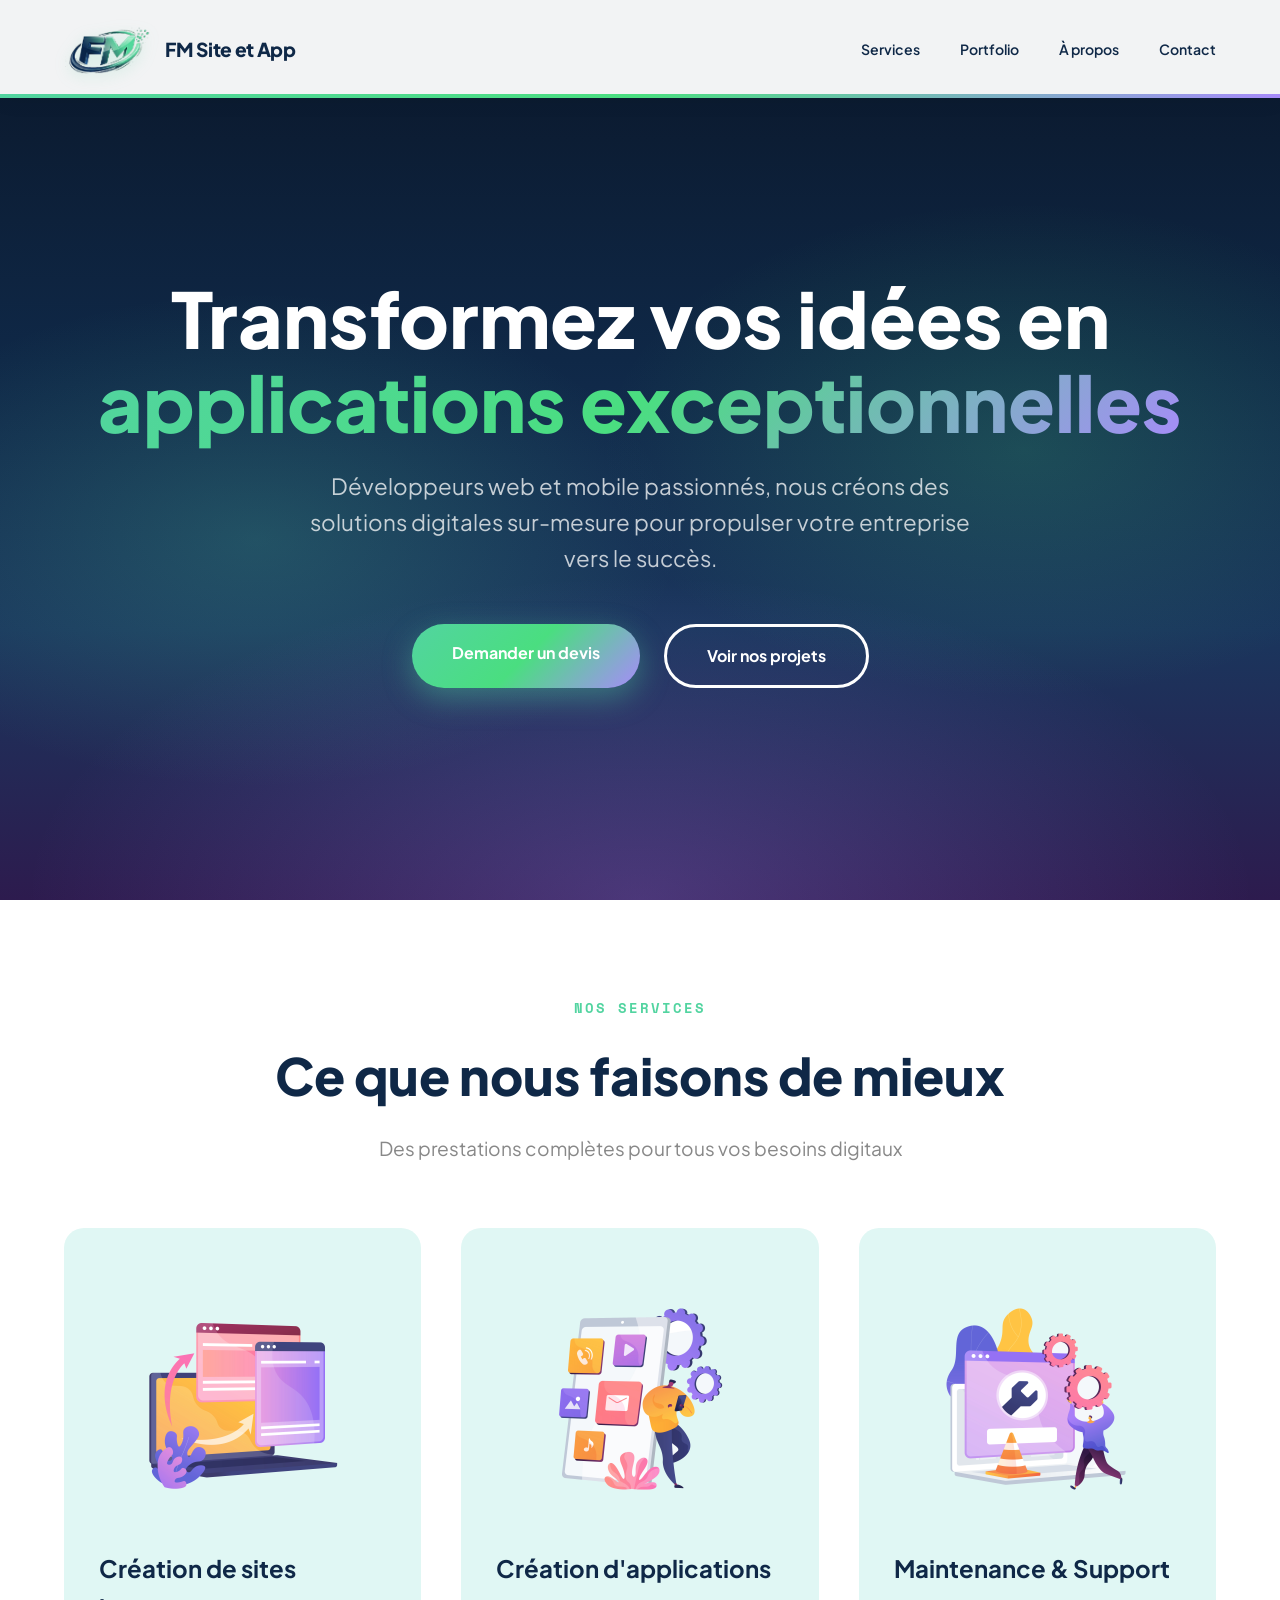
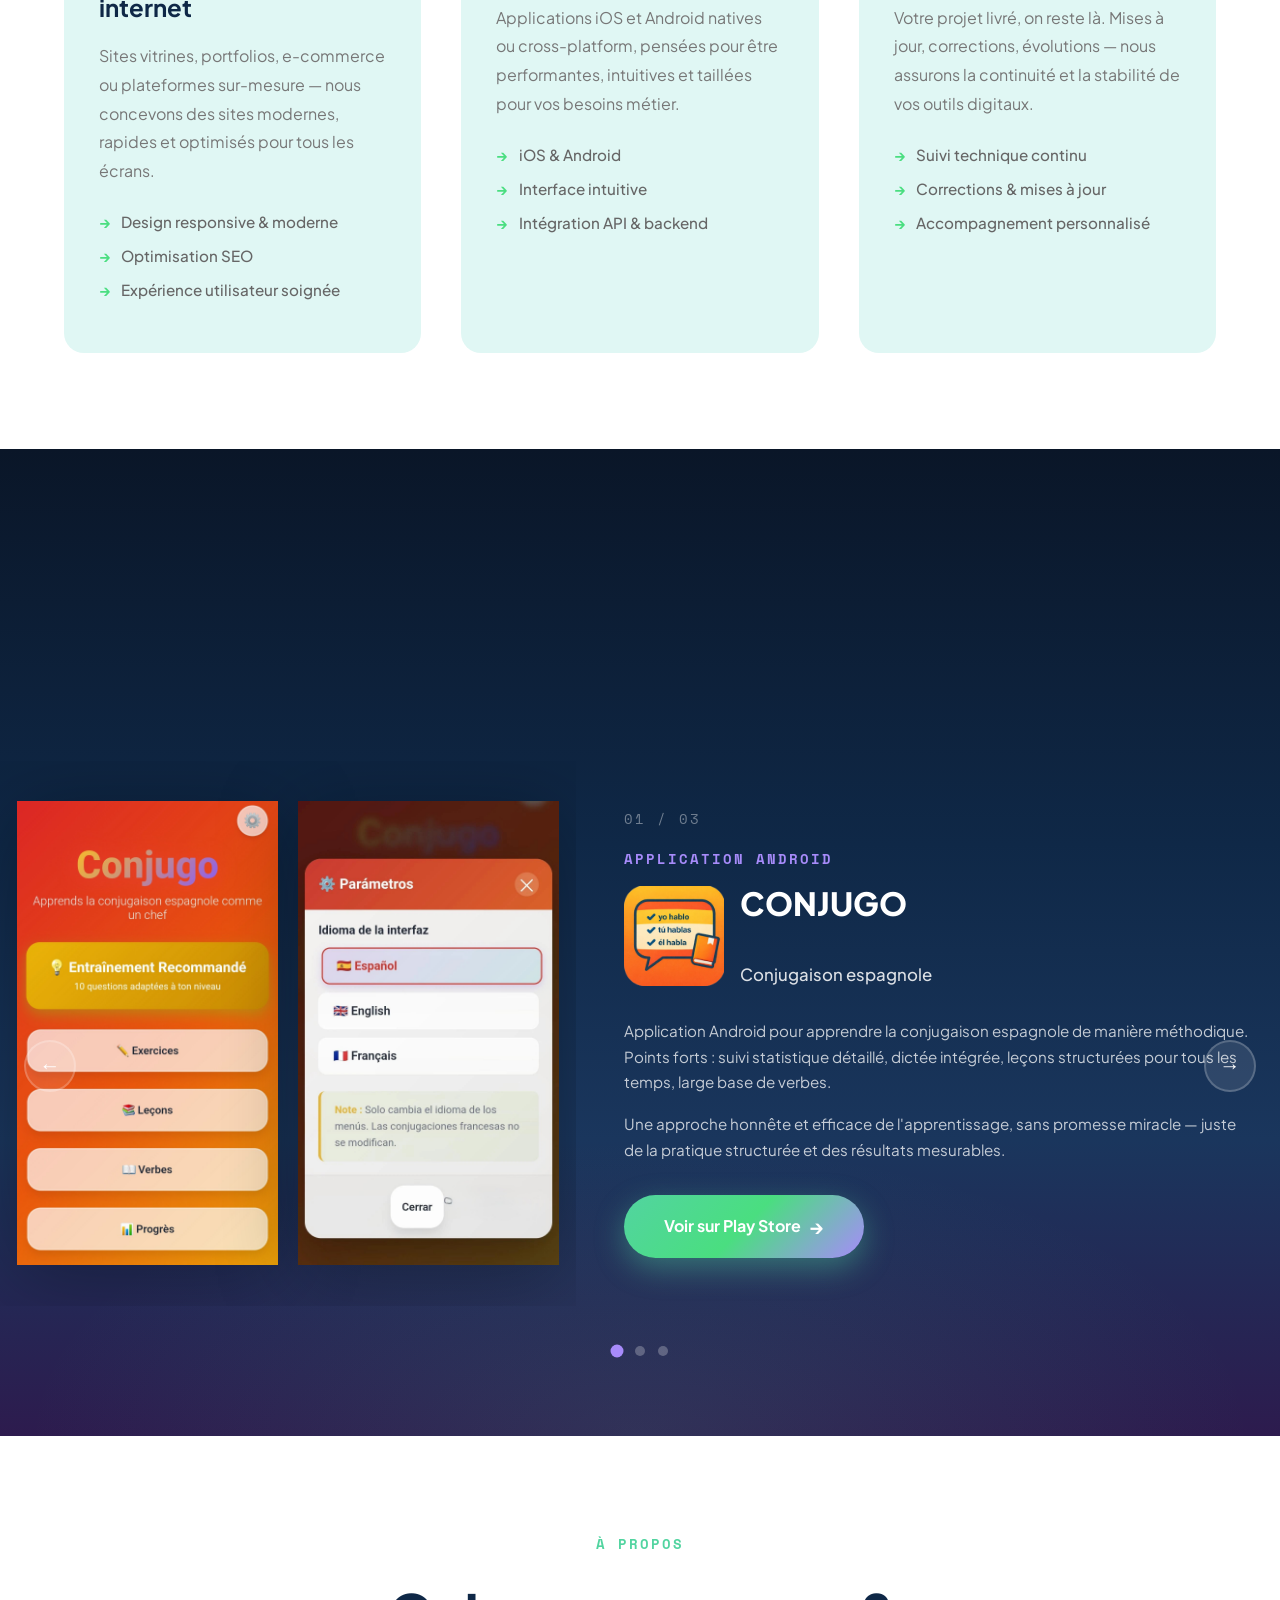
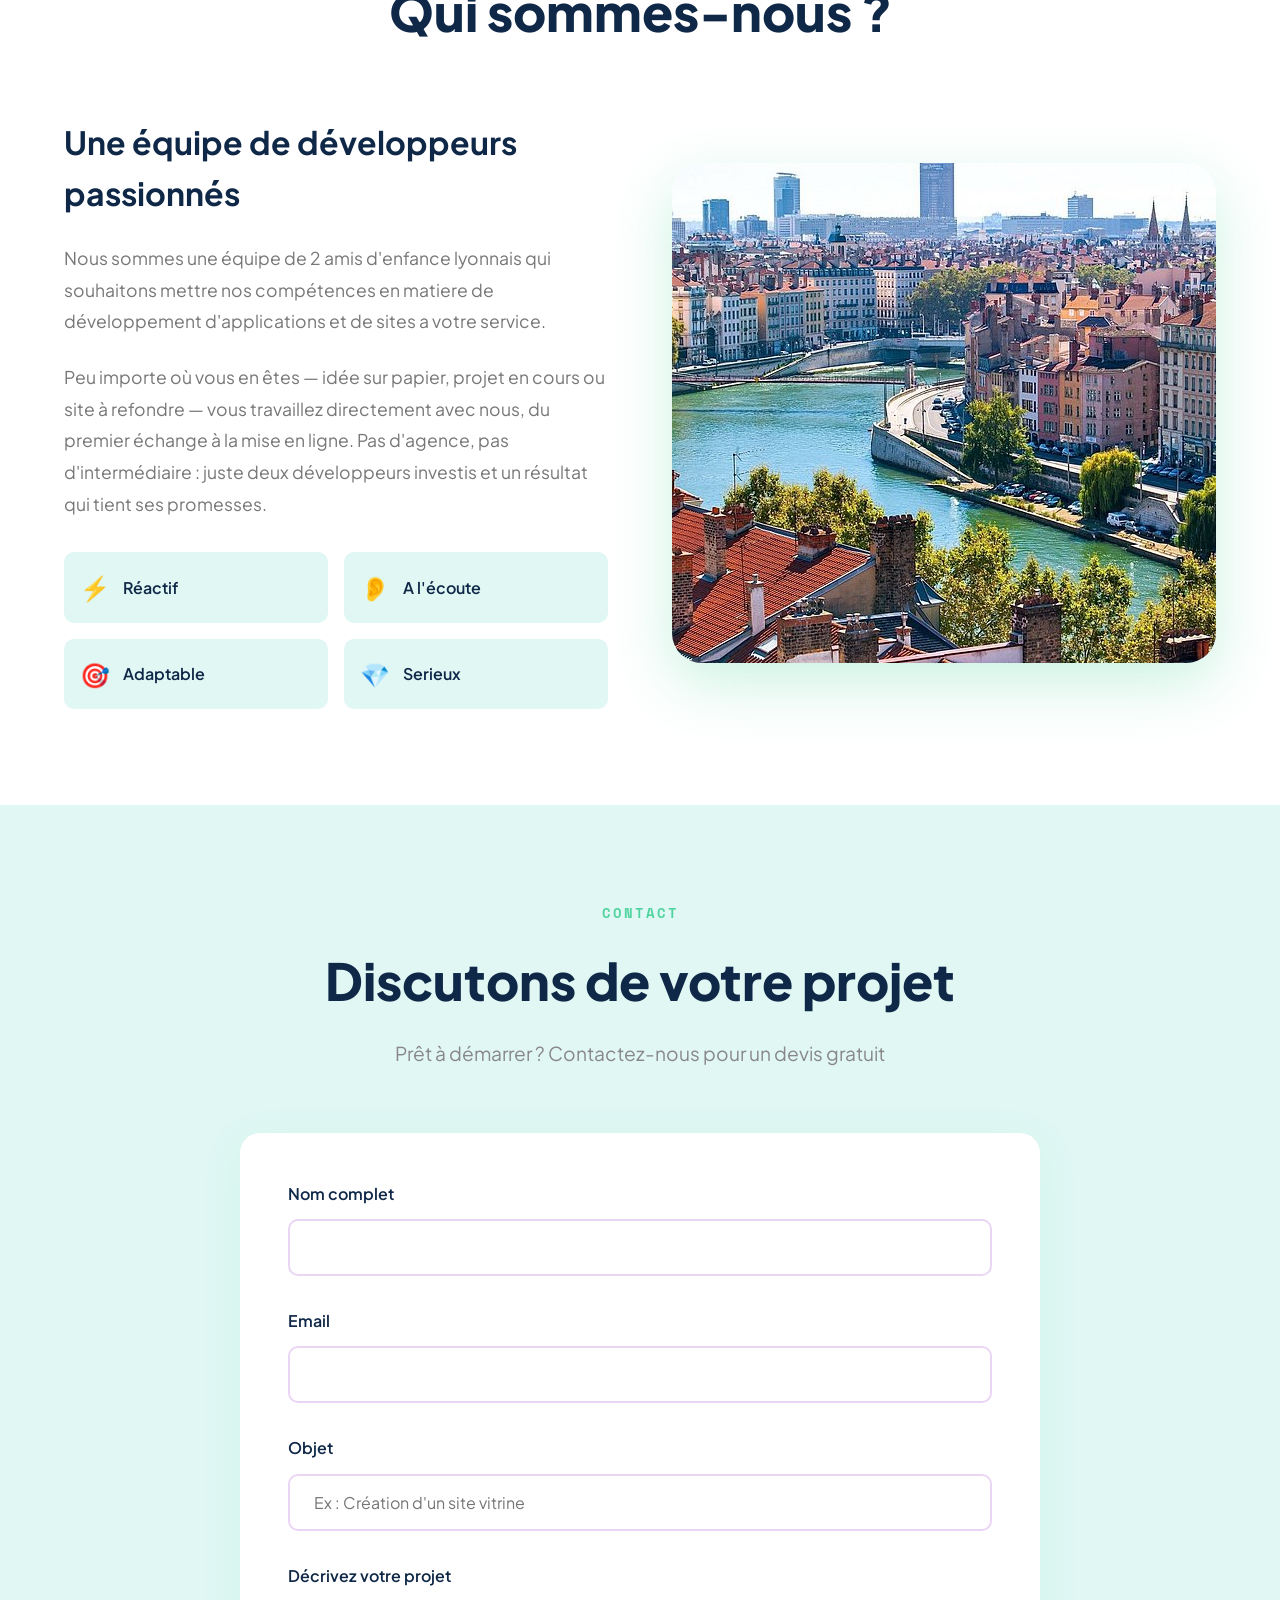
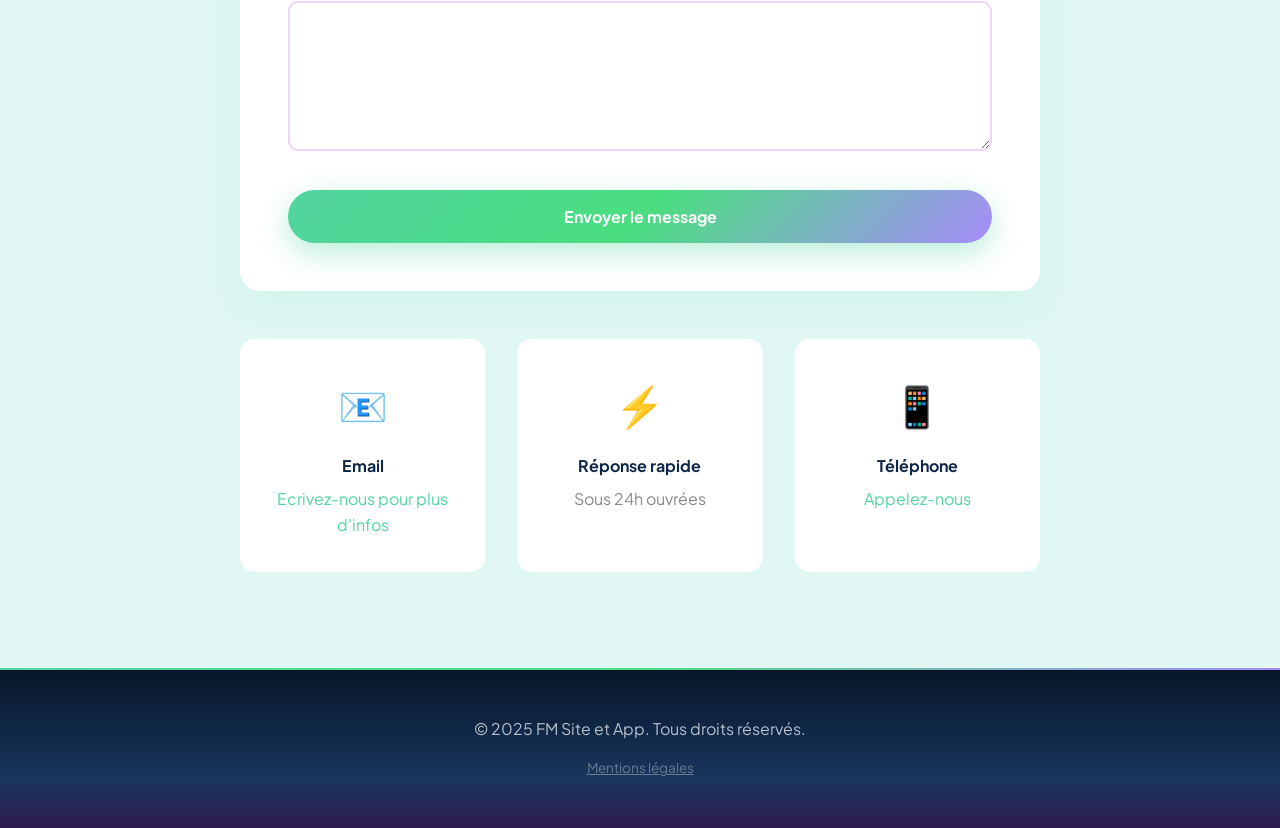
<file: index.html>
<!DOCTYPE html>
<html lang="fr">

<head>
    <meta charset="UTF-8">
    <meta name="viewport" content="width=device-width, initial-scale=1.0">
    <meta name="description"
        content="FM Site et App — Développeurs web et mobile passionnés, nous créons des solutions digitales sur-mesure : sites internet, applications iOS & Android, maintenance.">
    <title>FM Site et App - Développement Web & Mobile</title>
    <link
        href="https://fonts.googleapis.com/css2?family=Plus+Jakarta+Sans:wght@400;500;600;700;800&family=Space+Mono:wght@400;700&display=swap"
        rel="stylesheet">
    <link rel="stylesheet" href="style.css?v=aurora5">
</head>

<body>

    <!-- Header -->
    <header>
        <nav aria-label="Navigation principale">
            <a href="#" class="logo">
                <img src="logo-fm.png" alt="FM Site et App - Retour à l'accueil">
                <span class="logo-text">FM Site et App</span>
            </a>
            <div class="nav-tagline" aria-hidden="true">
                <span class="nav-tagline-text">Développement Web &amp; Mobile sur-mesure</span>
            </div>
            <button class="mobile-menu-btn" id="mobileMenuBtn" aria-label="Ouvrir le menu" aria-expanded="false"
                aria-controls="navLinks">&#9776;</button>
            <ul class="nav-links" id="navLinks" role="list">
                <li><a href="#services">Services</a></li>
                <li><a href="#portfolio">Portfolio</a></li>
                <li><a href="#about">À propos</a></li>
                <li><a href="#contact">Contact</a></li>
            </ul>
        </nav>
    </header>

    <main>

        <!-- Hero -->
        <section class="hero" aria-labelledby="hero-title">
            <div class="hero-particles" aria-hidden="true">
                <span></span><span></span><span></span><span></span><span></span>
                <span></span><span></span><span></span><span></span><span></span>
                <span></span><span></span><span></span><span></span><span></span>
                <span></span><span></span><span></span><span></span><span></span>
            </div>
            <div class="hero-content">
                <h1 id="hero-title">Transformez vos idées en <br><span class="highlight">applications
                        exceptionnelles</span></h1>
                <p>Développeurs web et mobile passionnés, nous créons des solutions digitales sur-mesure pour propulser
                    votre entreprise vers le succès.</p>
                <div class="cta-buttons">
                    <a href="#contact" class="btn btn-primary">Demander un devis</a>
                    <a href="#portfolio" class="btn btn-secondary">Voir nos projets</a>
                </div>
            </div>
        </section>

        <!-- Services -->
        <section id="services" aria-labelledby="services-title">
            <div class="section-header reveal">
                <div class="section-tag">Nos Services</div>
                <h2 class="section-title" id="services-title">Ce que nous faisons de mieux</h2>
                <p class="section-subtitle">Des prestations complètes pour tous vos besoins digitaux</p>
            </div>
            <div class="services-grid">
                <div class="service-card reveal">
                    <img src="site-internet.png" alt="Création de sites internet" class="service-img">
                    <h3>Création de sites internet</h3>
                    <p>Sites vitrines, portfolios, e-commerce ou plateformes sur-mesure — nous concevons des sites
                        modernes, rapides et optimisés pour tous les écrans.</p>
                    <ul class="service-list">
                        <li>Design responsive &amp; moderne</li>
                        <li>Optimisation SEO</li>
                        <li>Expérience utilisateur soignée</li>
                    </ul>
                </div>
                <div class="service-card reveal">
                    <img src="application.png" alt="Création d'applications" class="service-img">
                    <h3>Création d'applications</h3>
                    <p>Applications iOS et Android natives ou cross-platform, pensées pour être performantes, intuitives
                        et taillées pour vos besoins métier.</p>
                    <ul class="service-list">
                        <li>iOS &amp; Android</li>
                        <li>Interface intuitive</li>
                        <li>Intégration API &amp; backend</li>
                    </ul>
                </div>
                <div class="service-card reveal">
                    <img src="maintenance-support.png" alt="Maintenance et support" class="service-img">
                    <h3>Maintenance &amp; Support</h3>
                    <p>Votre projet livré, on reste là. Mises à jour, corrections, évolutions — nous assurons la
                        continuité et la stabilité de vos outils digitaux.</p>
                    <ul class="service-list">
                        <li>Suivi technique continu</li>
                        <li>Corrections &amp; mises à jour</li>
                        <li>Accompagnement personnalisé</li>
                    </ul>
                </div>
            </div>
        </section>

        <!-- Portfolio -->
        <section id="portfolio" aria-labelledby="portfolio-title">
            <div class="section-header reveal">
                <div class="section-tag">Portfolio</div>
                <h2 class="section-title" id="portfolio-title">Nos Réalisations</h2>
                <p class="section-subtitle">Découvrez nos projets développés avec expertise</p>
            </div>

            <div class="portfolio-slider" role="region" aria-label="Slider portfolio" aria-roledescription="carrousel">
                <button class="slider-arrow slider-arrow--left" id="prevSlide" onclick="slidePortfolio(1)"
                    aria-label="Projet précédent">&#8592;</button>

                <div class="slider-overflow">
                    <div class="slider-track" id="sliderTrack" aria-live="polite">

                        <!-- PROJET 1 : CONJUGO -->
                        <div class="slide active" role="group" aria-roledescription="diapositive" aria-label="1 sur 3">
                            <div class="slide-images">
                                <img src="conjugo1.jpg" alt="Conjugo Screenshot 1" class="slide-screenshot-side">
                                <img src="conjugo2.jpg" alt="Conjugo Screenshot 2" class="slide-screenshot-side">
                            </div>
                            <div class="slide-content">
                                <div class="slide-number">01 / 03</div>
                                <div class="section-tag">Application Android</div>
                                <div class="slide-title-row">
                                    <img src="logo-conjugo.webp" alt="Conjugo" class="slide-logo">
                                    <div class="slide-title-text">
                                        <h3>CONJUGO</h3>
                                        <h4 class="slide-subtitle">Conjugaison espagnole</h4>
                                    </div>
                                </div>
                                <p>Application Android pour apprendre la conjugaison espagnole de manière méthodique.
                                    Points forts : suivi statistique détaillé, dictée intégrée, leçons structurées pour
                                    tous les temps, large base de verbes.</p>
                                <p>Une approche honnête et efficace de l'apprentissage, sans promesse miracle — juste de
                                    la pratique structurée et des résultats mesurables.</p>

                                <a href="https://play.google.com/store/apps/details?id=com.conjugamaster.app"
                                    target="_blank" rel="noopener" class="btn btn-primary slide-btn">
                                    <span>Voir sur Play Store</span>
                                    <span style="font-size: 1.2rem;">&#8594;</span>
                                </a>
                            </div>
                        </div>

                        <!-- PROJET 2 : CARTODIAG -->
                        <div class="slide" role="group" aria-roledescription="diapositive" aria-label="2 sur 3">
                            <div class="slide-images">
                                <img src="cartodiag1.jpg" alt="CartoDiag Screenshot 1" class="slide-screenshot-side">
                                <img src="cartodiag2.jpg" alt="CartoDiag Screenshot 2" class="slide-screenshot-side">
                            </div>
                            <div class="slide-content">
                                <div class="slide-number">02 / 03</div>
                                <div class="section-tag">Application Mobile Pro</div>
                                <div class="slide-title-row">
                                    <img src="logo-cartodiag.png" alt="CartoDiag" class="slide-logo">
                                    <div class="slide-title-text">
                                        <h3>CARTODIAG</h3>
                                        <h4 class="slide-subtitle">Diagnostic SSP</h4>
                                    </div>
                                </div>
                                <p>Solution mobile professionnelle pour Sites et Sols Pollués, développée pour un acteur
                                    du secteur SSP. Optimisée pour usage terrain avec interface robuste et
                                    fonctionnalités métier ciblées.</p>
                                <p>Points forts : exports QGIS/Excel natifs, scan code-barres pour échantillons, export
                                    photos géolocalisées, interface terrain optimisée pour gants et conditions
                                    difficiles.</p>

                            </div>
                        </div>

                        <!-- PROJET 3 : FM DEVELOPMENT -->
                        <div class="slide" role="group" aria-roledescription="diapositive" aria-label="3 sur 3">
                            <div class="slide-images">
                                <img src="fond-ecran-neodash.png" alt="FM Site" class="slide-screenshot-single">
                            </div>
                            <div class="slide-content">
                                <div class="slide-number">03 / 03</div>
                                <div class="section-tag">Jeu en ligne</div>
                                <div class="slide-title-row">
                                    
                                    <div class="slide-title-text">
                                        <h3>NEO DASH</h3>
                                        <h4 class="slide-subtitle">Gestion de database</h4>
                                    </div>
                                </div>
                                <p>Notre propre jeu en ligne, conçu pour démontrer notre maîtrise des bases de données en lignes. 
                                    Design rétro avec animations fluides, navigation intuitive et expérience utilisateur soignée.</p>
                                <p>Points forts : connexion en ligne pour être au sein du classement, possibilité de jouer en "invité", 
                                    responsive parfait pc/tablette/mobile. </p>

                                <a href="https://fmsiteetapp.github.io/Neo-Dash/"
                                    target="_blank" rel="noopener" class="btn btn-primary slide-btn">
                                    <span>Testez par vous-même !</span>
                                    <span style="font-size: 1.2rem;">&#8594;</span>
                                </a>
                            </div>
                        </div>

                    </div>
                </div>

                <button class="slider-arrow slider-arrow--right" id="nextSlide" onclick="slidePortfolio(-1)"
                    aria-label="Projet suivant">&#8594;</button>

                <div class="slider-dots" role="tablist" aria-label="Navigation du carrousel">
                    <span class="dot active" role="tab" aria-selected="true" aria-label="Projet 1" tabindex="0"></span>
                    <span class="dot" role="tab" aria-selected="false" aria-label="Projet 2" tabindex="0"></span>
                    <span class="dot" role="tab" aria-selected="false" aria-label="Projet 3" tabindex="0"></span>
                </div>
            </div>
        </section>

        <!-- About -->
        <section id="about" aria-labelledby="about-title">
            <div class="section-header reveal">
                <div class="section-tag">À Propos</div>
                <h2 class="section-title" id="about-title">Qui sommes-nous ?</h2>
            </div>
            <div class="about-content">
                <div class="about-text reveal">
                    <h3>Une équipe de développeurs passionnés</h3>
                    <p>Nous sommes une équipe de 2 amis d'enfance lyonnais qui souhaitons mettre nos compétences en matiere
                        de développement d'applications et de sites a votre service.</p>
                    <p>Peu importe où vous en êtes — idée sur papier, projet en cours ou site à refondre — vous
                        travaillez directement avec nous, du premier échange à la mise en ligne. Pas d'agence, pas
                        d'intermédiaire : juste deux développeurs investis et un résultat qui tient ses promesses.</p>
                    <div class="skills-list">
                        <div class="skill-item"><span class="skill-icon" aria-hidden="true">&#x26A1;</span>
                            Réactif</div>
                        <div class="skill-item"><span class="skill-icon" aria-hidden="true">&#x1F442;</span> A l'écoute
                        </div>
                        <div class="skill-item"><span class="skill-icon" aria-hidden="true">&#x1F3AF;</span> Adaptable
                        </div>
                        <div class="skill-item"><span class="skill-icon" aria-hidden="true">&#x1F48E;</span> Serieux
                        </div>
                    </div>
                </div>
                <div class="about-visual reveal">
                    <img src="vieux-lyon.jpg" alt="Le Vieux-Lyon" class="about-img">
                </div>
            </div>
        </section>

        <!-- Contact -->
        <section id="contact" aria-labelledby="contact-title">
            <div class="section-header reveal">
                <div class="section-tag">Contact</div>
                <h2 class="section-title" id="contact-title">Discutons de votre projet</h2>
                <p class="section-subtitle">Prêt à démarrer ? Contactez-nous pour un devis gratuit</p>
            </div>
            <div class="contact-wrapper">
                <form class="contact-form reveal" id="contactForm" action="https://formspree.io/f/xbdzjply"
                    method="POST">
                    <div class="form-group">
                        <label for="name">Nom complet</label>
                        <input type="text" id="name" name="name" required autocomplete="name">
                    </div>
                    <div class="form-group">
                        <label for="email">Email</label>
                        <input type="email" id="email" name="email" required autocomplete="email">
                    </div>
                    <div class="form-group">
                        <label for="subject">Objet</label>
                        <input type="text" id="subject" name="subject" required
                            placeholder="Ex : Création d'un site vitrine">
                    </div>
                    <div class="form-group">
                        <label for="message">Décrivez votre projet</label>
                        <textarea id="message" name="message" required></textarea>
                    </div>

                    <input type="hidden" name="_next" value="https://fmsiteetapp.github.io/site-fm/portfolio-site.html">
                    <input type="hidden" name="_subject" value="Nouveau message depuis le portfolio">
                    <button type="submit" class="btn btn-primary" style="width: 100%;">Envoyer le message</button>
                </form>
                <div class="contact-info">
                    <div class="contact-item reveal">
                        <span class="contact-item-icon" aria-hidden="true">&#x1F4E7;</span>
                        <h4>Email</h4>
                        <p><a href="mailto:fmsiteetapp@gmail.com">Ecrivez-nous pour plus d'infos</a></p>
                    </div>
                    <div class="contact-item reveal">
                        <span class="contact-item-icon" aria-hidden="true">&#x26A1;</span>
                        <h4>Réponse rapide</h4>
                        <p>Sous 24h ouvrées</p>
                    </div>
                    <div class="contact-item reveal">
                        <span class="contact-item-icon" aria-hidden="true">&#x1F4F1;</span>
                        <h4>Téléphone</h4>
                        <p><a href="tel:+33783727696">Appelez-nous</a></p>
                    </div>
                </div>
            </div>
        </section>

    </main>

    <!-- Footer -->
    <footer>
        <p>&copy; 2025 FM Site et App. Tous droits réservés.</p>
        <p class="footer-legal"><button class="footer-link" id="openLegal">Mentions légales</button></p>
    </footer>

    <!-- Modal Mentions Légales -->
    <div class="modal-overlay" id="legalModal" role="dialog" aria-modal="true" aria-labelledby="modal-title">
        <div class="modal-box">
            <button class="modal-close" id="closeLegal" aria-label="Fermer">&#10005;</button>
            <h2 id="modal-title">Mentions Légales</h2>

            <section class="legal-section">
                <h3>1. Éditeur du site</h3>
                <p>Le présent site est édité par :</p>
                <ul>
                    <li><strong>Dénomination sociale :</strong> Mathis FAURE</li>
                    <li><strong>Nom commercial :</strong> FM Site et App</li>
                    <li><strong>Forme juridique :</strong> Micro-entreprise</li>
                    <li><strong>Siège social :</strong> 20 Impasse du Pont, 01700 Beynost</li>
                    <li><strong>Numéro SIRET :</strong> 931 766 638 00015 - Immatriculé au RNE</li>
                    <li><strong>Numéro TVA :</strong> TVA non applicable, art. 293 B du CGI</li>
                    <li><strong>Directeur de la publication :</strong> MARIE Florian et FAURE Mathis</li>
                    <li><strong>Email :</strong> fmsiteetapp@gmail.com</li>
                    <li><strong>Téléphone :</strong> 07 83 72 76 96</li>
                </ul>
            </section>

            <section class="legal-section">
                <h3>2. Hébergement</h3>
                <p>L'hébergeur du site est à compléter selon votre prestataire.</p>
                <ul>
                    <li><strong>Hébergeur :</strong> GitHub, Inc. 88 Colin P. Kelly Jr. St, San Francisco, CA 94107, États-Unis.</li>
                    <li><strong>Adresse :</strong> https://fmsiteetapp.fr</li>
                </ul>
            </section>

            <section class="legal-section">
                <h3>3. Propriété intellectuelle</h3>
                <p>L'ensemble du contenu de ce site (textes, images, visuels, structure) est la propriété exclusive de
                    FM Site et App, sauf mention contraire. Toute reproduction, représentation, modification ou
                    exploitation, totale ou partielle, est strictement interdite sans autorisation préalable écrite.</p>
            </section>

            <section class="legal-section">
                <h3>4. Protection des données personnelles</h3>
                <p>Les informations collectées via le formulaire de contact (nom, email, message) sont utilisées
                    uniquement pour répondre à vos demandes. Elles ne sont ni cédées, ni vendues, ni partagées avec des
                    tiers.</p>
                <p>Conformément au Règlement Général sur la Protection des Données (RGPD) et à la loi Informatique et
                    Libertés, vous disposez d'un droit d'accès, de rectification et de suppression de vos données. Pour
                    exercer ce droit, contactez-nous à : <a
                        href="/cdn-cgi/l/email-protection#77111a041e0312120316070737101a161e1b5914181a"><span
                            class="__cf_email__"
                            data-cfemail="cea8a3bda7baababbaafbebe8ea9a3afa7a2e0ada1a3">[email&#160;protected]</span></a>
                </p>
            </section>

            <section class="legal-section">
                <h3>5. Cookies</h3>
                <p>Ce site n'utilise pas de cookies de traçage ou publicitaires. Aucune donnée de navigation n'est
                    collectée à des fins commerciales.</p>
            </section>

            <section class="legal-section">
                <h3>6. Limitation de responsabilité</h3>
                <p>FM Site et App s'efforce de maintenir les informations de ce site à jour et exactes. Toutefois, nous
                    ne pouvons garantir l'exactitude, la complétude ou l'actualité des informations publiées. FM Site et
                    App décline toute responsabilité pour tout dommage direct ou indirect lié à l'utilisation du site.
                </p>
            </section>

            <section class="legal-section">
                <h3>7. Droit applicable</h3>
                <p>Le présent site et ses mentions légales sont soumis au droit français. En cas de litige, les
                    tribunaux français seront seuls compétents.</p>
            </section>
        </div>
    </div>

    <script src="script.js"></script>
</body>

</html>
</file>
<file: style.css>
* {
    margin: 0;
    padding: 0;
    box-sizing: border-box;
}

:root {
    --turquoise: #52d4a0;
    --emerald: #4ade80;
    --violet: #a78bfa;
    --primary: #52d4a0;
    --accent: #4ade80;
    --secondary: #0f2847;
    --dark: #0f2847;
    --light: #f0fdfa;
    --white: #FFFFFF;
    --gradient: linear-gradient(135deg, #52d4a0 0%, #4ade80 50%, #a78bfa 100%);
    --gradient-alt: linear-gradient(135deg, #0f2847 0%, #52d4a0 100%);
    --aurora-bg: linear-gradient(180deg, #0a1628 0%, #0f2847 40%, #1a365d 70%, #2d1b4e 100%);
}

body {
    font-family: 'Plus Jakarta Sans', sans-serif;
    color: var(--dark);
    background: var(--light);
    line-height: 1.6;
    overflow-x: hidden;
}

/* ===================== HEADER ===================== */
header {
    position: fixed;
    top: 0;
    left: 0;
    right: 0;
    background: rgba(255, 255, 255, 0.95);
    backdrop-filter: blur(10px);
    padding: 1.5rem 5%;
    z-index: 1000;
    box-shadow: 0 4px 20px rgba(82, 212, 160, 0.1);
}

header::after {
    content: '';
    position: absolute;
    bottom: 0;
    left: 0;
    height: 4px;
    width: 100%;
    background: var(--gradient);
    transform: scaleX(0);
    transform-origin: left;
    animation: lineReveal 2s cubic-bezier(0.65, 0, 0.35, 1) forwards;
}

@keyframes lineReveal {
    0% {
        transform: scaleX(0);
    }

    50% {
        transform: scaleX(0.5);
    }

    100% {
        transform: scaleX(1);
    }
}

nav {
    display: flex;
    justify-content: space-between;
    align-items: center;
    width: 100%;
    position: relative;
}

.logo {
    display: flex;
    align-items: center;
    gap: 0.75rem;
    text-decoration: none;
    opacity: 0;
    animation: fadeFromLeft 0.6s ease-out 0.2s both;
    flex-shrink: 0;
}

.logo-text {
    font-family: 'Plus Jakarta Sans', sans-serif;
    font-size: 1.2rem;
    font-weight: 800;
    color: var(--dark);
    letter-spacing: -0.3px;
    white-space: nowrap;
}

.logo:hover .logo-text {
    background: var(--gradient);
    -webkit-background-clip: text;
    -webkit-text-fill-color: transparent;
    background-clip: text;
}

/* Tagline centrale */
.nav-tagline {
    position: absolute;
    left: 50%;
    transform: translateX(-50%);
    display: flex;
    align-items: center;
    pointer-events: none;
    opacity: 0;
    animation: fadeIn 0.6s ease-out 0.6s both;
}

@keyframes fadeIn {
    from {
        opacity: 0;
    }

    to {
        opacity: 1;
    }
}

.nav-tagline-text {
    font-family: 'Space Mono', monospace;
    font-size: 1rem;
    color: #6e6e6e;
    letter-spacing: 2px;
    text-transform: uppercase;
    white-space: nowrap;
    position: relative;
    padding: 0 1.5rem;
}

.nav-tagline-text::before,
.nav-tagline-text::after {
    content: '';
    position: absolute;
    top: 50%;
    width: 40px;
    height: 1px;
}

.nav-tagline-text::before {
    right: 100%;
    background: linear-gradient(90deg, transparent, #ddd);
}

.nav-tagline-text::after {
    left: 100%;
    background: linear-gradient(90deg, #ddd, transparent);
}

@keyframes fadeFromLeft {
    from {
        opacity: 0;
        transform: translateX(-20px);
    }

    to {
        opacity: 1;
        transform: translateX(0);
    }
}

.logo img {
    height: 50px;
    width: auto;
    transition: transform 0.3s ease;
    filter: drop-shadow(0 4px 8px rgba(82, 212, 160, 0.2));
}

.logo:hover img {
    transform: scale(1.08);
    filter: drop-shadow(0 6px 12px rgba(82, 212, 160, 0.4));
}

.nav-links {
    display: flex;
    gap: 2.5rem;
    list-style: none;
}

.nav-links li {
    opacity: 0;
}

.nav-links li:nth-child(1) {
    animation: fadeFromLeft 0.5s ease-out 0.9s both;
}

.nav-links li:nth-child(2) {
    animation: fadeFromLeft 0.5s ease-out 1.05s both;
}

.nav-links li:nth-child(3) {
    animation: fadeFromLeft 0.5s ease-out 1.2s both;
}

.nav-links li:nth-child(4) {
    animation: fadeFromLeft 0.5s ease-out 1.35s both;
}

.nav-links a {
    color: var(--dark);
    text-decoration: none;
    font-weight: 600;
    font-size: 1.15rem;
    position: relative;
    transition: color 0.3s ease;
}

.nav-links a::before {
    content: '';
    position: absolute;
    bottom: -5px;
    left: 0;
    width: 0;
    height: 2px;
    background: var(--gradient);
    transition: width 0.3s ease;
}

.nav-links a:hover {
    color: var(--turquoise);
}

.nav-links a:hover::before {
    width: 100%;
}

.mobile-menu-btn {
    display: none;
    background: none;
    border: none;
    font-size: 1.5rem;
    color: var(--dark);
    cursor: pointer;
    z-index: 20;
}

/* ===================== HERO ===================== */
.hero {
    width: 100%;
    min-height: 100vh;
    display: flex;
    align-items: center;
    justify-content: center;
    padding: 8rem 5% 4rem;
    background: var(--aurora-bg);
    position: relative;
    overflow: hidden;
}

/* Lueur sunset en fond */
.hero::before {
    content: '';
    position: absolute;
    inset: 0;
    background:
        radial-gradient(ellipse 80% 60% at 50% 100%, rgba(167, 139, 250, 0.25) 0%, transparent 60%),
        radial-gradient(ellipse 60% 50% at 20% 60%, rgba(82, 212, 160, 0.2) 0%, transparent 55%),
        radial-gradient(ellipse 60% 50% at 80% 50%, rgba(74, 222, 128, 0.18) 0%, transparent 55%);
    animation: sunsetPulse 8s ease-in-out infinite alternate;
}

@keyframes sunsetPulse {
    0% {
        opacity: 0.7;
    }

    50% {
        opacity: 1;
    }

    100% {
        opacity: 0.8;
    }
}

/* Particules flottantes */
.hero-particles {
    position: absolute;
    inset: 0;
    overflow: hidden;
    pointer-events: none;
}

.hero-particles span {
    position: absolute;
    display: block;
    border-radius: 50%;
    opacity: 0;
    animation: particleFloat linear infinite;
}

.hero-particles span:nth-child(1) {
    left: 3%;
    width: 2px;
    height: 2px;
    animation-duration: 6s;
    animation-delay: 0s;
    background: var(--turquoise);
}

.hero-particles span:nth-child(2) {
    left: 9%;
    width: 5px;
    height: 5px;
    animation-duration: 14s;
    animation-delay: 1.2s;
    background: var(--violet);
}

.hero-particles span:nth-child(3) {
    left: 15%;
    width: 3px;
    height: 3px;
    animation-duration: 8s;
    animation-delay: 3.5s;
    background: var(--emerald);
}

.hero-particles span:nth-child(4) {
    left: 21%;
    width: 1px;
    height: 1px;
    animation-duration: 5s;
    animation-delay: 0.8s;
    background: #fff;
}

.hero-particles span:nth-child(5) {
    left: 28%;
    width: 6px;
    height: 6px;
    animation-duration: 18s;
    animation-delay: 2s;
    background: var(--violet);
}

.hero-particles span:nth-child(6) {
    left: 34%;
    width: 2px;
    height: 2px;
    animation-duration: 7s;
    animation-delay: 5s;
    background: var(--emerald);
}

.hero-particles span:nth-child(7) {
    left: 41%;
    width: 4px;
    height: 4px;
    animation-duration: 11s;
    animation-delay: 1s;
    background: var(--turquoise);
}

.hero-particles span:nth-child(8) {
    left: 47%;
    width: 1px;
    height: 1px;
    animation-duration: 4s;
    animation-delay: 0.3s;
    background: #fff;
}

.hero-particles span:nth-child(9) {
    left: 53%;
    width: 3px;
    height: 3px;
    animation-duration: 9s;
    animation-delay: 6s;
    background: var(--violet);
}

.hero-particles span:nth-child(10) {
    left: 59%;
    width: 5px;
    height: 5px;
    animation-duration: 16s;
    animation-delay: 2.8s;
    background: var(--emerald);
}

.hero-particles span:nth-child(11) {
    left: 65%;
    width: 2px;
    height: 2px;
    animation-duration: 6s;
    animation-delay: 4s;
    background: #fff;
}

.hero-particles span:nth-child(12) {
    left: 71%;
    width: 1px;
    height: 1px;
    animation-duration: 5s;
    animation-delay: 1.7s;
    background: var(--turquoise);
}

.hero-particles span:nth-child(13) {
    left: 76%;
    width: 4px;
    height: 4px;
    animation-duration: 12s;
    animation-delay: 0.5s;
    background: var(--violet);
}

.hero-particles span:nth-child(14) {
    left: 82%;
    width: 2px;
    height: 2px;
    animation-duration: 7s;
    animation-delay: 3s;
    background: var(--emerald);
}

.hero-particles span:nth-child(15) {
    left: 87%;
    width: 6px;
    height: 6px;
    animation-duration: 20s;
    animation-delay: 7s;
    background: var(--turquoise);
}

.hero-particles span:nth-child(16) {
    left: 92%;
    width: 3px;
    height: 3px;
    animation-duration: 8s;
    animation-delay: 2.2s;
    background: var(--violet);
}

.hero-particles span:nth-child(17) {
    left: 97%;
    width: 1px;
    height: 1px;
    animation-duration: 5s;
    animation-delay: 4.5s;
    background: #fff;
}

.hero-particles span:nth-child(18) {
    left: 25%;
    width: 2px;
    height: 2px;
    animation-duration: 10s;
    animation-delay: 8s;
    background: var(--emerald);
}

.hero-particles span:nth-child(19) {
    left: 44%;
    width: 3px;
    height: 3px;
    animation-duration: 7s;
    animation-delay: 6.5s;
    background: var(--violet);
}

.hero-particles span:nth-child(20) {
    left: 68%;
    width: 2px;
    height: 2px;
    animation-duration: 13s;
    animation-delay: 9s;
    background: var(--turquoise);
}

@keyframes particleFloat {
    0% {
        bottom: -5px;
        opacity: 0;
        transform: translateX(0) scale(1);
    }

    10% {
        opacity: 1;
    }

    50% {
        transform: translateX(25px) scale(1.2);
    }

    90% {
        opacity: 0.6;
        transform: translateX(-10px) scale(0.8);
    }

    100% {
        bottom: 105%;
        opacity: 0;
        transform: translateX(15px) scale(0.5);
    }
}

.hero-content {
    max-width: 1200px;
    text-align: center;
    z-index: 1;
    animation: fadeInUp 1s ease-out;
}

@keyframes fadeInUp {
    from {
        opacity: 0;
        transform: translateY(30px);
    }

    to {
        opacity: 1;
        transform: translateY(0);
    }
}

.hero h1 {
    font-size: clamp(2.5rem, 6vw, 5rem);
    font-weight: 800;
    line-height: 1.1;
    margin-bottom: 1.5rem;
    color: var(--white);
    animation: fadeInUp 1s ease-out 0.2s backwards;
}

.hero h1 .highlight {
    background: var(--gradient);
    -webkit-background-clip: text;
    -webkit-text-fill-color: transparent;
    background-clip: text;
    animation: fadeInUp 1s ease-out 0.2s backwards, glowPulse 3s ease-in-out infinite;
}

@keyframes glowPulse {

    0%,
    100% {
        filter: drop-shadow(0 0 8px rgba(82, 212, 160, 0.6)) drop-shadow(0 0 20px rgba(167, 139, 250, 0.3));
    }

    50% {
        filter: drop-shadow(0 0 20px rgba(74, 222, 128, 0.9)) drop-shadow(0 0 50px rgba(167, 139, 250, 0.5));
    }
}

.hero p {
    font-size: clamp(1.1rem, 2vw, 1.4rem);
    color: rgba(255, 255, 255, 0.75);
    max-width: 700px;
    margin: 0 auto 3rem;
    animation: fadeInUp 1s ease-out 0.4s backwards;
}

.cta-buttons {
    display: flex;
    gap: 1.5rem;
    justify-content: center;
    flex-wrap: wrap;
    animation: fadeInUp 1s ease-out 0.6s backwards;
}

.btn {
    padding: 1rem 2.5rem;
    font-size: 1rem;
    font-weight: 700;
    text-decoration: none;
    border-radius: 50px;
    transition: all 0.3s ease;
    cursor: pointer;
    border: none;
    font-family: 'Plus Jakarta Sans', sans-serif;
    display: inline-block;
}

.btn-primary {
    background: var(--gradient);
    color: var(--white);
    box-shadow: 0 10px 30px rgba(82, 212, 160, 0.4);
}

.btn-primary:hover {
    transform: translateY(-3px);
    box-shadow: 0 15px 40px rgba(74, 222, 128, 0.5);
}

.btn-secondary {
    background: transparent;
    color: var(--white);
    border: 3px solid var(--white);
}

.btn-secondary:hover {
    background: var(--white);
    color: var(--secondary);
    transform: translateY(-3px);
}

/* ===================== SECTIONS ===================== */
section {
    width: 100%;
    padding: 6rem 5%;
}

.section-header,
.services-grid,
.about-content {
    max-width: 1400px;
    margin-left: auto;
    margin-right: auto;
}

.section-header {
    text-align: center;
    margin-bottom: 4rem;
}

.section-tag {
    font-family: 'Space Mono', monospace;
    font-size: 0.9rem;
    color: var(--turquoise);
    font-weight: 700;
    text-transform: uppercase;
    letter-spacing: 2px;
    margin-bottom: 1rem;
}

.section-title {
    font-size: clamp(2rem, 4vw, 3.5rem);
    font-weight: 800;
    color: var(--dark);
    margin-bottom: 1rem;
}

.section-subtitle {
    font-size: 1.2rem;
    color: #888;
    max-width: 600px;
    margin: 0 auto;
}

/* ===================== SERVICES ===================== */
#services {
    background: var(--white);
}

.services-grid {
    display: grid;
    grid-template-columns: repeat(3, 1fr);
    gap: 2.5rem;
}

/* Fond des cartes - Options: #fff8ed (beige doré) | #e0f7f4 (rose-violet) | #ffe6f0 (rose tendre) */
.service-card {
    background: #e0f7f4;
    padding: 3rem 2rem;
    border-radius: 20px;
    border: 3px solid transparent;
    transition: all 0.3s ease;
    position: relative;
    overflow: hidden;
}

.service-card::before {
    content: '';
    position: absolute;
    top: 0;
    left: 0;
    width: 100%;
    height: 100%;
    background: var(--gradient);
    opacity: 0;
    transition: opacity 0.3s ease;
    z-index: 0;
}

.service-card>* {
    position: relative;
    z-index: 1;
}

.service-img {
    width: 100%;
    max-height: 240px;
    object-fit: contain;
    margin-bottom: 1.5rem;
    border-radius: 12px;
    transition: transform 0.3s ease;
}

.service-card h3 {
    font-size: 1.5rem;
    font-weight: 700;
    margin-bottom: 1rem;
    color: var(--dark);
}

.service-card p {
    color: #777;
    line-height: 1.8;
}

.service-list {
    list-style: none;
    margin-top: 1.5rem;
    display: flex;
    flex-direction: column;
    gap: 0.6rem;
}

.service-list li {
    color: #666;
    font-size: 0.95rem;
    font-weight: 500;
    padding-left: 1.4rem;
    position: relative;
}

.service-list li::before {
    content: '→';
    position: absolute;
    left: 0;
    color: var(--emerald);
    font-weight: 700;
}

/* ===================== PORTFOLIO ===================== */
#portfolio {
    background: var(--aurora-bg);
    color: var(--white);
    padding: 6rem 0 4rem 0;
    position: relative;
}

#portfolio::before {
    content: '';
    position: absolute;
    inset: 0;
    background: radial-gradient(ellipse 80% 50% at 50% 100%, rgba(82, 212, 160, 0.12) 0%, transparent 60%);
    pointer-events: none;
}

#portfolio .section-header {
    padding: 0 5%;
    margin-bottom: 3rem;
    position: relative;
    z-index: 1;
}

#portfolio .section-tag {
    color: var(--violet);
}

#portfolio .section-title,
#portfolio .section-subtitle {
    color: var(--white);
}

.portfolio-slider {
    position: relative;
    width: 100%;
}

.slider-overflow {
    overflow: hidden;
    max-width: 1400px;
    margin-left: auto;
    margin-right: auto;
}

.slide {
    display: none;
    width: 100%;
    min-height: 500px;
    height: auto;
    grid-template-columns: 45% 55%;
    align-items: stretch;
}

.slide.active {
    display: grid;
    animation: slideFadeIn 0.5s ease;
}

@keyframes slideFadeIn {
    from {
        opacity: 0;
        transform: translateX(30px);
    }

    to {
        opacity: 1;
        transform: translateX(0);
    }
}

.slide-image {
    display: flex;
    align-items: center;
    justify-content: center;
    gap: 1.5rem;
    padding: 3rem;
    min-height: 680px;
    background: linear-gradient(135deg, rgba(82, 212, 160, 0.15) 0%, rgba(74, 222, 128, 0.1) 50%, rgba(167, 139, 250, 0.15) 100%);
}

.project-screenshot {
    max-width: 45%;
    max-height: 85%;
    height: auto;
    object-fit: contain;
    border-radius: 12px;
    box-shadow: 0 20px 60px rgba(0, 0, 0, 0.4);
    transition: transform 0.3s ease;
}

.slide.active .project-screenshot:hover {
    transform: scale(1.02);
}

/* Screenshot unique (projet 3) */
.project-screenshot:only-child {
    max-width: 75%;
}

/* Contraste pour fond-ecran-site.png */
.project-screenshot--framed {
    border: 3px solid rgba(255, 255, 255, 0.3);
    box-shadow:
        0 0 0 1px rgba(0, 0, 0, 0.2),
        0 20px 60px rgba(0, 0, 0, 0.5);
}

.slide-emoji {
    display: none;
}

.slide.active .slide-emoji {
    animation: emojiPop 0.6s cubic-bezier(0.34, 1.56, 0.64, 1) 0.3s both;
}

@keyframes emojiPop {
    from {
        opacity: 0;
        transform: scale(0.5);
    }

    to {
        opacity: 1;
        transform: scale(1);
    }
}

/* Zone images */
.slide-images {
    position: relative;
    display: flex;
    align-items: center;
    justify-content: center;
    gap: 1.25rem;
    padding: 0.5rem 1rem;
    overflow: hidden;
}

/* SCREENSHOTS - RÈGLES SIMPLIFIÉES */
img.slide-screenshot-side {
    width: 48% !important;
    height: 520px !important;
    max-width: 520px !important;
    max-height: 520px !important;
    object-fit: contain !important;
    filter: drop-shadow(0 10px 40px rgba(0, 0, 0, 0.3)) !important;
    transition: transform 0.3s ease, filter 0.3s ease !important;
}

img.slide-screenshot-side:hover {
    transform: scale(1.02) !important;
    filter: drop-shadow(0 15px 50px rgba(0, 0, 0, 0.4)) !important;
}

img.slide-screenshot-single {
    width: auto !important;
    height: auto !important;
    max-width: 90% !important;
    max-height: 650px !important;
    object-fit: contain !important;
    border: 2px solid rgba(255, 255, 255, 0.9) !important;
    border-radius: 4px !important;
    box-shadow: 0 8px 40px rgba(0, 0, 0, 0.4) !important;
    transition: transform 0.3s ease, box-shadow 0.3s ease, border-color 0.3s ease !important;
}

img.slide-screenshot-single:hover {
    transform: scale(1.01) !important;
    border-color: rgba(255, 255, 255, 1) !important;
    box-shadow: 0 12px 50px rgba(0, 0, 0, 0.5) !important;
}


.slide-content {
    padding: 3rem 4% 3rem 3rem;
    display: flex;
    flex-direction: column;
    justify-content: center;
    gap: 1rem;
    position: relative;
    z-index: 1;
    overflow-y: auto;
    max-height: 680px;
}

/* Wrapper titre + logo */
.project-title-wrapper {
    display: flex;
    align-items: center;
    gap: 1rem;
    margin-bottom: 0.5rem;
}

/* Titre avec logo */
.slide-title-row {
    display: flex;
    align-items: flex-start;
    gap: 1rem;
    margin-bottom: 1rem;
}

.slide-logo {
    width: 100px;
    height: 100px;
    object-fit: contain;
    border-radius: 12px;
    align-self: flex-start;
}

.slide-title-text {
    display: flex;
    flex-direction: column;
    justify-content: space-between;
    min-height: 100px;
}


.project-logo {
    width: 50px;
    height: 50px;
    object-fit: contain;
    border-radius: 8px;
    flex-shrink: 0;
}

.project-subtitle {
    font-size: 1rem;
    color: rgba(255, 255, 255, 0.75);
    font-weight: 500;
    margin-top: 0.3rem;
}

.project-btn {
    margin-top: 1rem;
    display: inline-flex;
    align-items: center;
    gap: 0.5rem;
    align-self: flex-start;
}

.slide-number {
    font-family: 'Space Mono', monospace;
    font-size: 0.85rem;
    color: rgba(255, 255, 255, 0.4);
    letter-spacing: 2px;
}

.slide-content .section-tag {
    margin-bottom: 0;
    color: var(--violet);
}

.slide-content h3 {
    font-size: clamp(1.6rem, 2.5vw, 2.2rem);
    font-weight: 800;
    color: var(--white);
    line-height: 1.1;
    margin: 0;
}

.slide-subtitle {
    font-size: 1.05rem;
    color: rgba(255, 255, 255, 0.85);
    font-weight: 500;
    margin: 0;
    line-height: 1.3;
}

.slide-content p {
    color: rgba(255, 255, 255, 0.75);
    line-height: 1.7;
    font-size: 0.95rem;
    margin: 0;
}

.slide-btn {
    margin-top: 1rem;
    display: inline-flex;
    align-items: center;
    gap: 0.5rem;
    align-self: flex-start;
}

.tech-tags {
    display: flex;
    flex-wrap: wrap;
    gap: 0.5rem;
    margin-top: 0.5rem;
}

.tech-tag {
    padding: 0.4rem 1rem;
    background: rgba(167, 139, 250, 0.15);
    color: var(--violet);
    border-radius: 20px;
    font-size: 0.85rem;
    font-weight: 600;
    border: 1px solid rgba(167, 139, 250, 0.3);
}

.slider-arrow {
    position: absolute;
    top: 50%;
    transform: translateY(-50%);
    z-index: 10;
    background: rgba(255, 255, 255, 0.1);
    border: 2px solid rgba(255, 255, 255, 0.2);
    color: var(--white);
    width: 52px;
    height: 52px;
    border-radius: 50%;
    font-size: 1.3rem;
    cursor: pointer;
    transition: all 0.3s ease;
    display: flex;
    align-items: center;
    justify-content: center;
}

.slider-arrow:hover {
    background: var(--gradient);
    border-color: transparent;
    transform: translateY(-50%) scale(1.1);
}

.slider-arrow--left {
    left: 1.5rem;
}

.slider-arrow--right {
    right: 1.5rem;
}

.slider-dots {
    display: flex;
    justify-content: center;
    gap: 0.8rem;
    padding: 2.5rem 0 1rem;
}

.dot {
    width: 10px;
    height: 10px;
    border-radius: 50%;
    background: rgba(255, 255, 255, 0.25);
    cursor: pointer;
    transition: all 0.3s ease;
}

.dot.active {
    background: var(--violet);
    transform: scale(1.3);
}

/* ===================== ABOUT ===================== */
#about {
    background: var(--white);
}

.about-content {
    display: grid;
    grid-template-columns: 1fr 1fr;
    gap: 4rem;
    align-items: center;
}

.about-text h3 {
    font-size: 2rem;
    font-weight: 700;
    margin-bottom: 1.5rem;
    color: var(--dark);
}

.about-text p {
    font-size: 1.1rem;
    color: #777;
    margin-bottom: 1.5rem;
    line-height: 1.8;
}

.skills-list {
    display: grid;
    grid-template-columns: repeat(2, 1fr);
    gap: 1rem;
    margin-top: 2rem;
}

.skill-item {
    display: flex;
    align-items: center;
    gap: 0.8rem;
    padding: 1rem;
    background: #e0f7f4;
    border-radius: 10px;
    font-weight: 600;
    transition: all 0.3s ease;
}

.skill-icon {
    font-size: 1.5rem;
}

.about-visual {
    height: 500px;
    border-radius: 30px;
    overflow: hidden;
    box-shadow: 0 20px 60px rgba(82, 212, 160, 0.3);
}

.about-img {
    width: 100%;
    height: 100%;
    object-fit: cover;
    display: block;
}

/* ===================== CONTACT ===================== */
#contact {
    background: #e0f7f4;
}

.contact-wrapper {
    max-width: 800px;
    margin-left: auto;
    margin-right: auto;
}

.contact-form {
    background: var(--white);
    padding: 3rem;
    border-radius: 20px;
    box-shadow: 0 10px 40px rgba(82, 212, 160, 0.1);
}

.form-group {
    margin-bottom: 2rem;
}

.form-group label {
    display: block;
    font-weight: 600;
    margin-bottom: 0.8rem;
    color: var(--dark);
}

.form-group input,
.form-group textarea {
    width: 100%;
    padding: 1rem 1.5rem;
    border: 2px solid #ead5f5;
    border-radius: 10px;
    font-family: 'Plus Jakarta Sans', sans-serif;
    font-size: 1rem;
    transition: all 0.3s ease;
}

.form-group input:focus,
.form-group textarea:focus {
    outline: none;
    border-color: var(--turquoise);
    box-shadow: 0 0 0 4px rgba(82, 212, 160, 0.15);
}

.form-group textarea {
    resize: vertical;
    min-height: 150px;
}

.contact-info {
    margin-top: 3rem;
    display: grid;
    grid-template-columns: repeat(auto-fit, minmax(200px, 1fr));
    gap: 2rem;
    text-align: center;
}

.contact-item {
    padding: 2rem;
    background: var(--white);
    border-radius: 15px;
    transition: all 0.3s ease;
    border: 2px solid transparent;
}

.contact-item:hover {
    transform: translateY(-5px);
    border-color: var(--turquoise);
    box-shadow: 0 10px 30px rgba(82, 212, 160, 0.15);
}

.contact-item-icon {
    font-size: 2.5rem;
    margin-bottom: 1rem;
    display: block;
}

.contact-item h4 {
    font-weight: 700;
    margin-bottom: 0.5rem;
    color: var(--dark);
}

.contact-item p {
    color: #888;
}

.contact-item a {
    color: var(--turquoise);
    text-decoration: none;
}

.contact-item a:hover {
    text-decoration: underline;
    color: var(--emerald);
}

/* ===================== FOOTER ===================== */
footer {
    width: 100%;
    background: var(--aurora-bg);
    color: var(--white);
    padding: 3rem 5%;
    text-align: center;
    position: relative;
}

footer::before {
    content: '';
    position: absolute;
    top: 0;
    left: 0;
    right: 0;
    height: 2px;
    background: var(--gradient);
}

footer p {
    opacity: 0.7;
}

/* ===================== SCROLL REVEAL ===================== */
.js-loaded .reveal {
    opacity: 0;
    transform: translateY(40px);
    transition: opacity 0.7s ease, transform 0.7s ease;
}

.js-loaded .reveal.active {
    opacity: 1;
    transform: translateY(0);
}

/* ===================== RESPONSIVE ===================== */

.nav-links a {
    font-size: 0.88rem;
}

/* Réduire légèrement le texte central */
/* ===================== RESPONSIVE MEDIUM ===================== */
@media (max-width: 1330px) and (min-width: 769px) {

    /* Cacher le texte central quand l'écran devient trop petit */
    .nav-tagline {
        display: none;
    }
}

@media (max-width: 768px) {
    .mobile-menu-btn {
        display: block;
    }

    nav {
        gap: 0;
    }

    .nav-tagline {
        display: none;
    }

    .logo-text {
        font-size: 1rem;
    }

    .nav-links {
        position: fixed;
        top: 80px;
        left: 0;
        right: 0;
        background: rgba(255, 255, 255, 0.98);
        flex-direction: column;
        padding: 2rem;
        gap: 1.5rem;
        transform: translateY(-120%);
        opacity: 0;
        transition: all 0.3s ease;
        box-shadow: 0 10px 30px rgba(82, 212, 160, 0.15);
        z-index: 999;
    }

    .nav-links.active {
        transform: translateY(0);
        opacity: 1;
    }

    .nav-links.active li {
        animation: none !important;
        opacity: 1 !important;
        transform: translateY(0) !important;
    }

    .services-grid {
        grid-template-columns: 1fr;
        gap: 1.2rem;
    }

    .service-card {
        padding: 1.5rem;
        display: grid;
        grid-template-columns: 90px 1fr;
        grid-template-rows: auto auto auto;
        column-gap: 1rem;
        align-items: start;
    }

    .service-img {
        width: 90px !important;
        max-height: 90px !important;
        margin-bottom: 0 !important;
        grid-row: 1 / 4;
        grid-column: 1;
        align-self: center;
    }

    .service-card h3 {
        font-size: 1.1rem !important;
        margin-bottom: 0.3rem;
        grid-column: 2;
    }

    .service-card p {
        font-size: 0.85rem;
        line-height: 1.5;
        grid-column: 2;
    }

    .service-list {
        grid-column: 2;
        margin-top: 0.5rem !important;
    }

    .about-content {
        grid-template-columns: 1fr;
    }

    .skills-list {
        grid-template-columns: 1fr;
    }

    .about-visual {
        height: 300px;
    }

    .contact-form {
        padding: 1.5rem;
    }

    .slide-images {
        flex-direction: column;
        padding: 2rem;
        gap: 1rem;
    }

    /* 2 images côte à côte */


    /* Image unique avec contour */




    .slide-logo {
        width: 60px;
        height: 60px;
    }



    .slide-title-text {
        min-height: 70px;
    }

    .slide-content {
        padding: 2rem 5%;
    }

    .slide-content h3 {
        font-size: 1.5rem;
    }

    .slider-arrow--left {
        left: 0.5rem;
    }

    .slider-arrow--right {
        right: 0.5rem;
    }


    .slide-images {
        flex-direction: column;
        padding: 1.5rem;
        gap: 1rem;
    }






    .slide-title-text {
        min-height: 60px;
    }



    .slide-images {
        display: none !important;
    }

    .slide {
        height: auto !important;
        min-height: unset !important;
        grid-template-columns: 1fr !important;
    }

}

/* ===================== FOOTER LEGAL ===================== */
.footer-legal {
    margin-top: 0.8rem;
}

.footer-link {
    background: none;
    border: none;
    color: rgba(255, 255, 255, 0.5);
    font-size: 0.85rem;
    cursor: pointer;
    text-decoration: underline;
    font-family: 'Plus Jakarta Sans', sans-serif;
    transition: color 0.3s ease;
}

.footer-link:hover {
    color: var(--violet);
}

/* ===================== MODAL MENTIONS LÉGALES ===================== */
.modal-overlay {
    position: fixed;
    inset: 0;
    background: rgba(45, 18, 64, 0.85);
    backdrop-filter: blur(4px);
    z-index: 2000;
    display: flex;
    align-items: center;
    justify-content: center;
    padding: 2rem;
    opacity: 0;
    pointer-events: none;
    transition: opacity 0.3s ease;
}

.modal-overlay.active {
    opacity: 1;
    pointer-events: all;
}

.modal-box {
    background: var(--white);
    border-radius: 20px;
    max-width: 720px;
    width: 100%;
    max-height: 85vh;
    overflow-y: auto;
    padding: 3rem;
    position: relative;
    transform: translateY(30px);
    transition: transform 0.3s ease;
}

.modal-overlay.active .modal-box {
    transform: translateY(0);
}

.modal-close {
    position: absolute;
    top: 1.5rem;
    right: 1.5rem;
    background: var(--light);
    border: none;
    width: 36px;
    height: 36px;
    border-radius: 50%;
    font-size: 0.9rem;
    cursor: pointer;
    display: flex;
    align-items: center;
    justify-content: center;
    color: var(--dark);
    transition: all 0.2s ease;
}

.modal-close:hover {
    background: var(--gradient);
    color: var(--white);
}

.modal-box h2 {
    font-size: 1.8rem;
    font-weight: 800;
    color: var(--dark);
    margin-bottom: 2rem;
    padding-bottom: 1rem;
    border-bottom: 3px solid var(--light);
}

.legal-section {
    margin-bottom: 2rem;
}

.legal-section h3 {
    font-size: 1rem;
    font-weight: 700;
    color: var(--turquoise);
    text-transform: uppercase;
    letter-spacing: 1px;
    margin-bottom: 0.8rem;
    font-family: 'Space Mono', monospace;
}

.legal-section p {
    color: #555;
    line-height: 1.8;
    font-size: 0.95rem;
    margin-bottom: 0.6rem;
}

.legal-section ul {
    list-style: none;
    margin: 0.5rem 0 0.8rem 0;
}

.legal-section ul li {
    color: #555;
    font-size: 0.95rem;
    padding: 0.3rem 0 0.3rem 1.2rem;
    position: relative;
}

.legal-section ul li::before {
    content: '→';
    position: absolute;
    left: 0;
    color: var(--emerald);
    font-weight: 700;
}

.legal-section a {
    color: var(--turquoise);
}

.legal-section a:hover {
    text-decoration: underline;
    color: var(--emerald);
}

.legal-note {
    background: var(--light);
    border-left: 3px solid var(--turquoise);
    padding: 0.8rem 1rem;
    border-radius: 0 8px 8px 0;
    font-size: 0.9rem !important;
    color: #666 !important;
}

@media (max-width: 768px) {
    .modal-box {
        padding: 2rem 1.5rem;
    }
}
</file>
